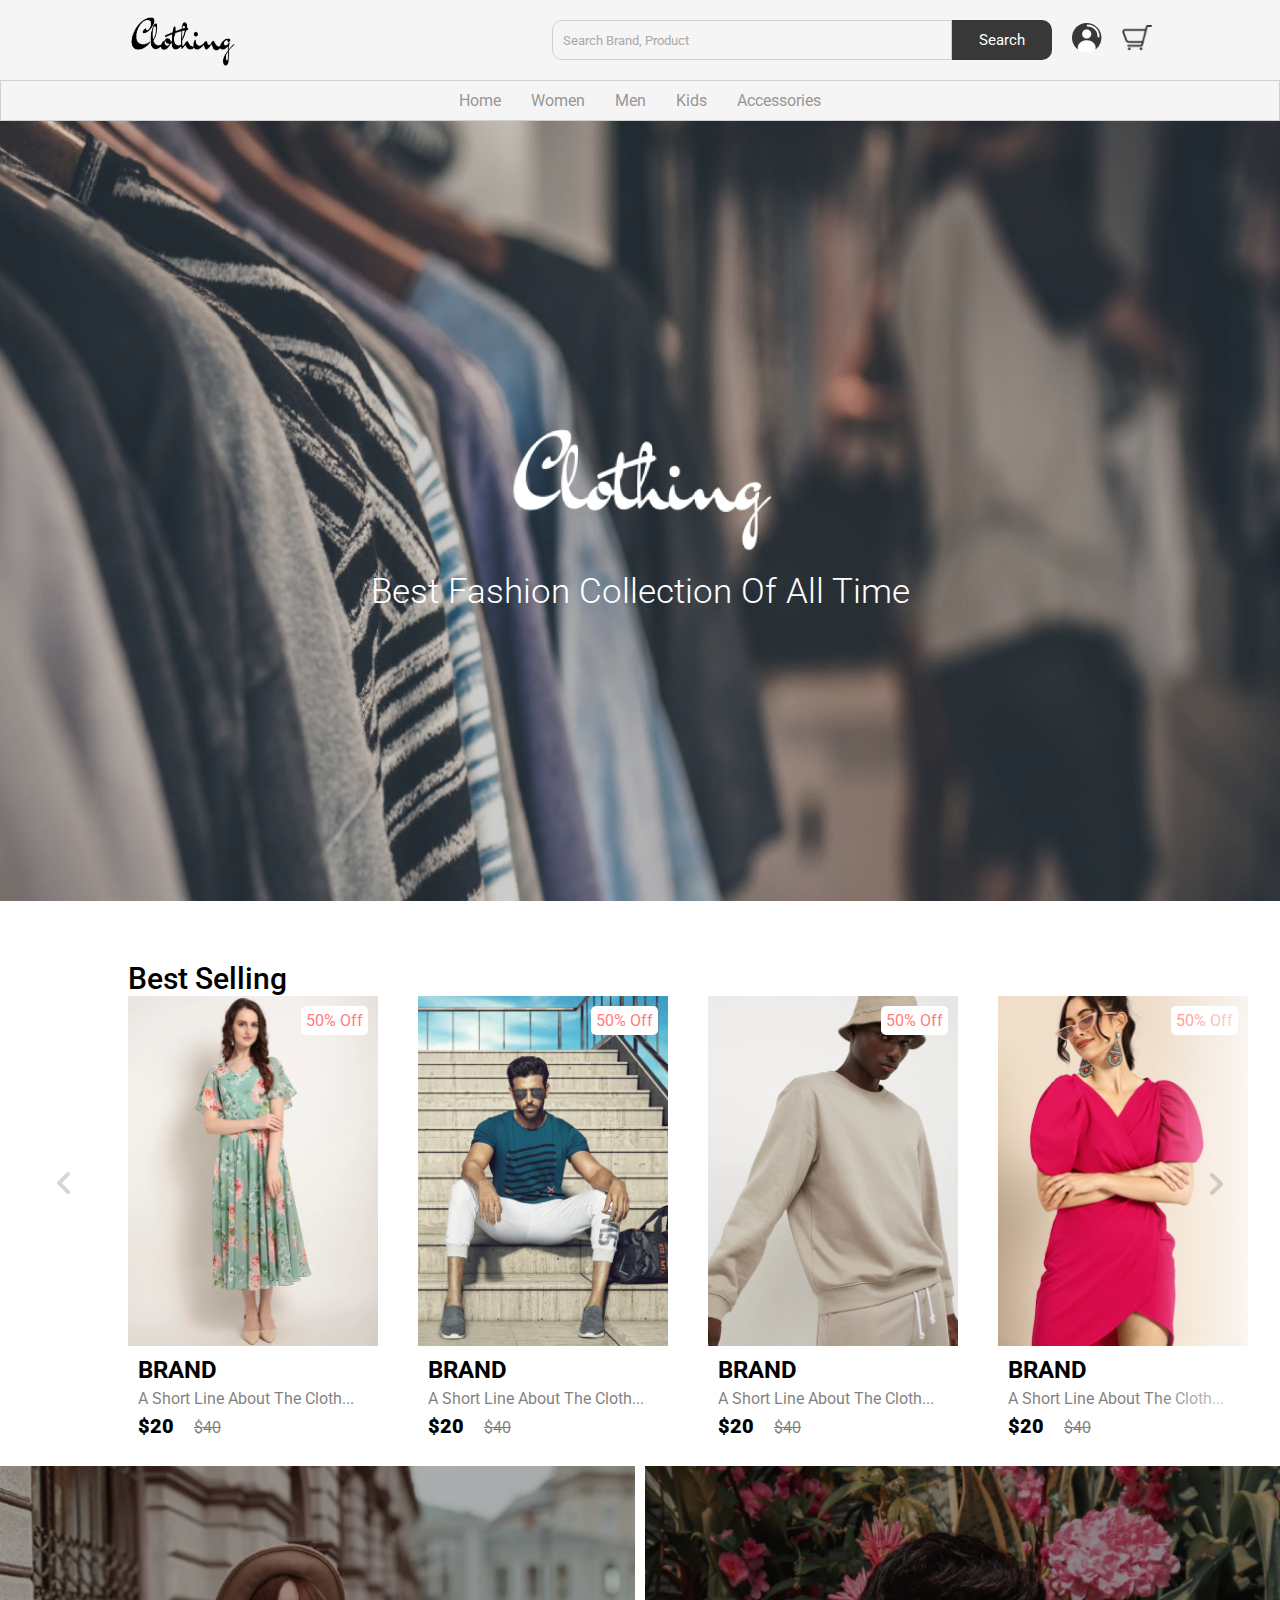
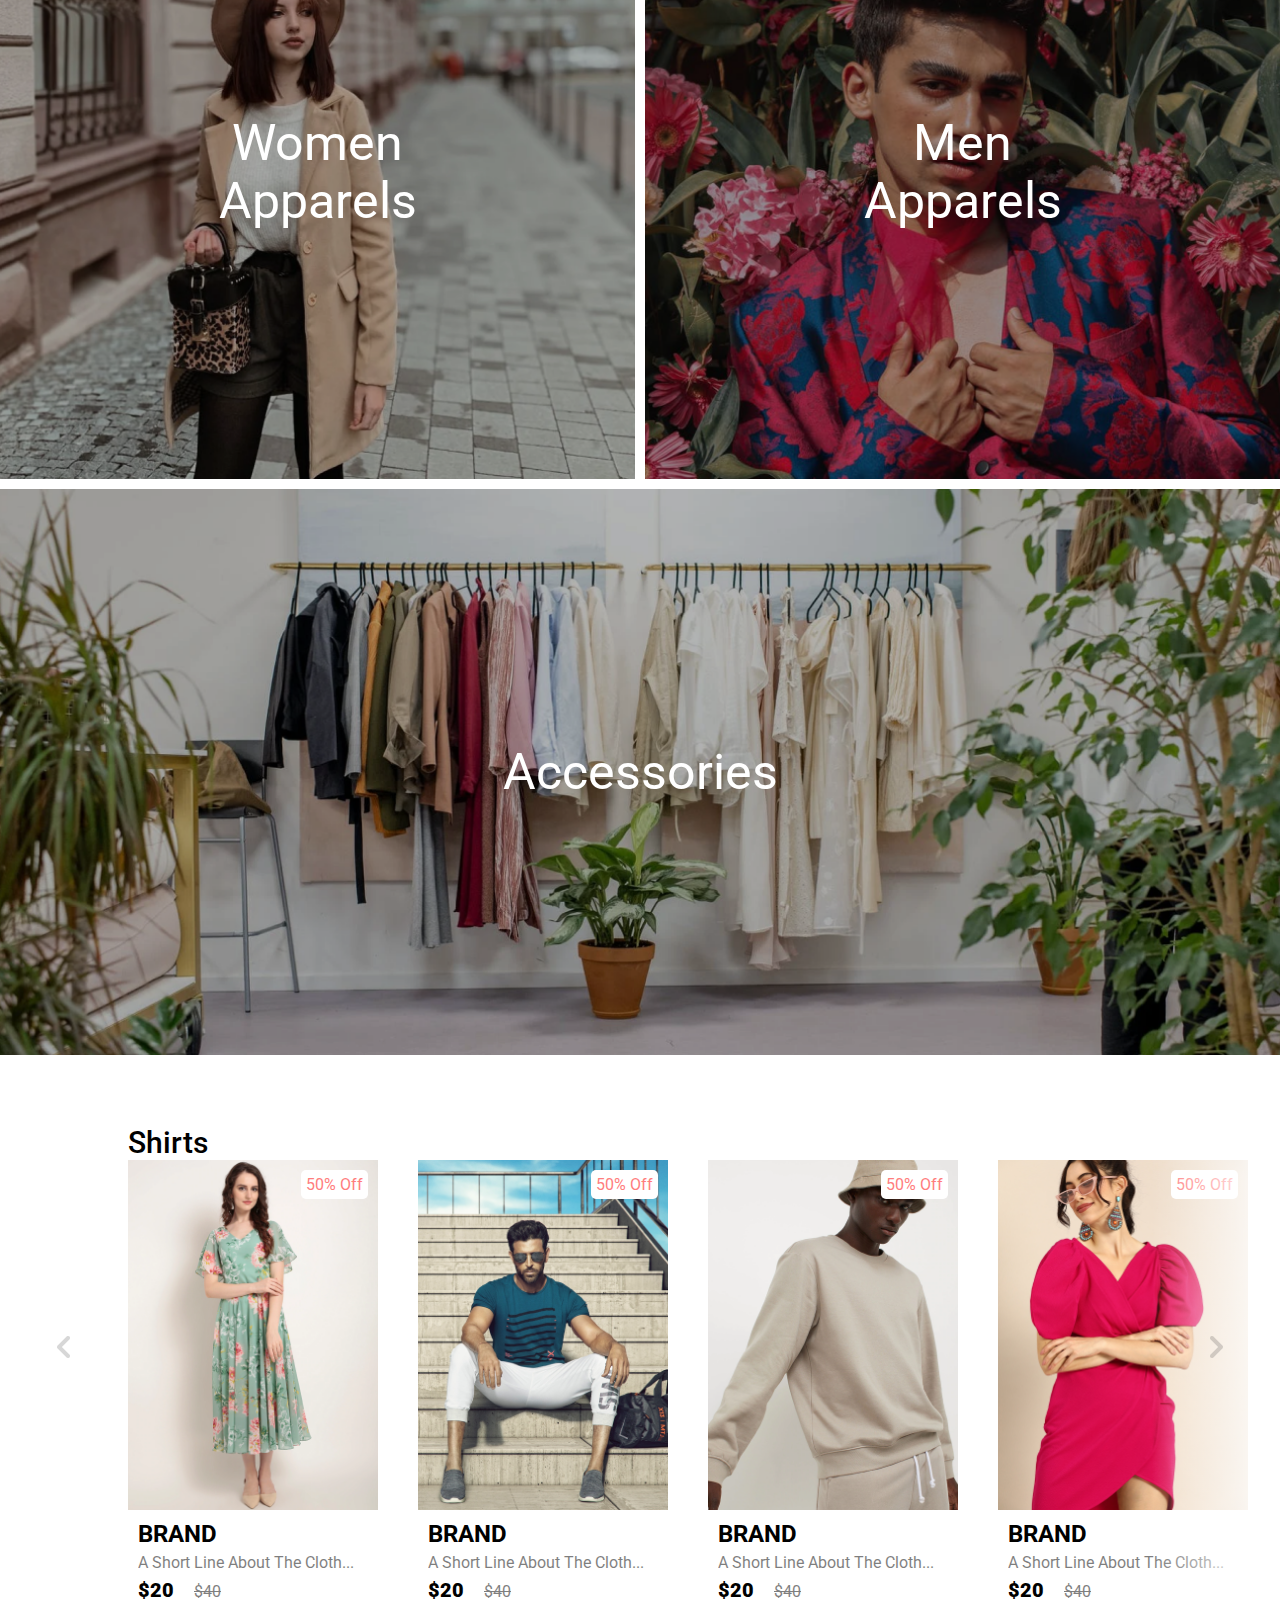
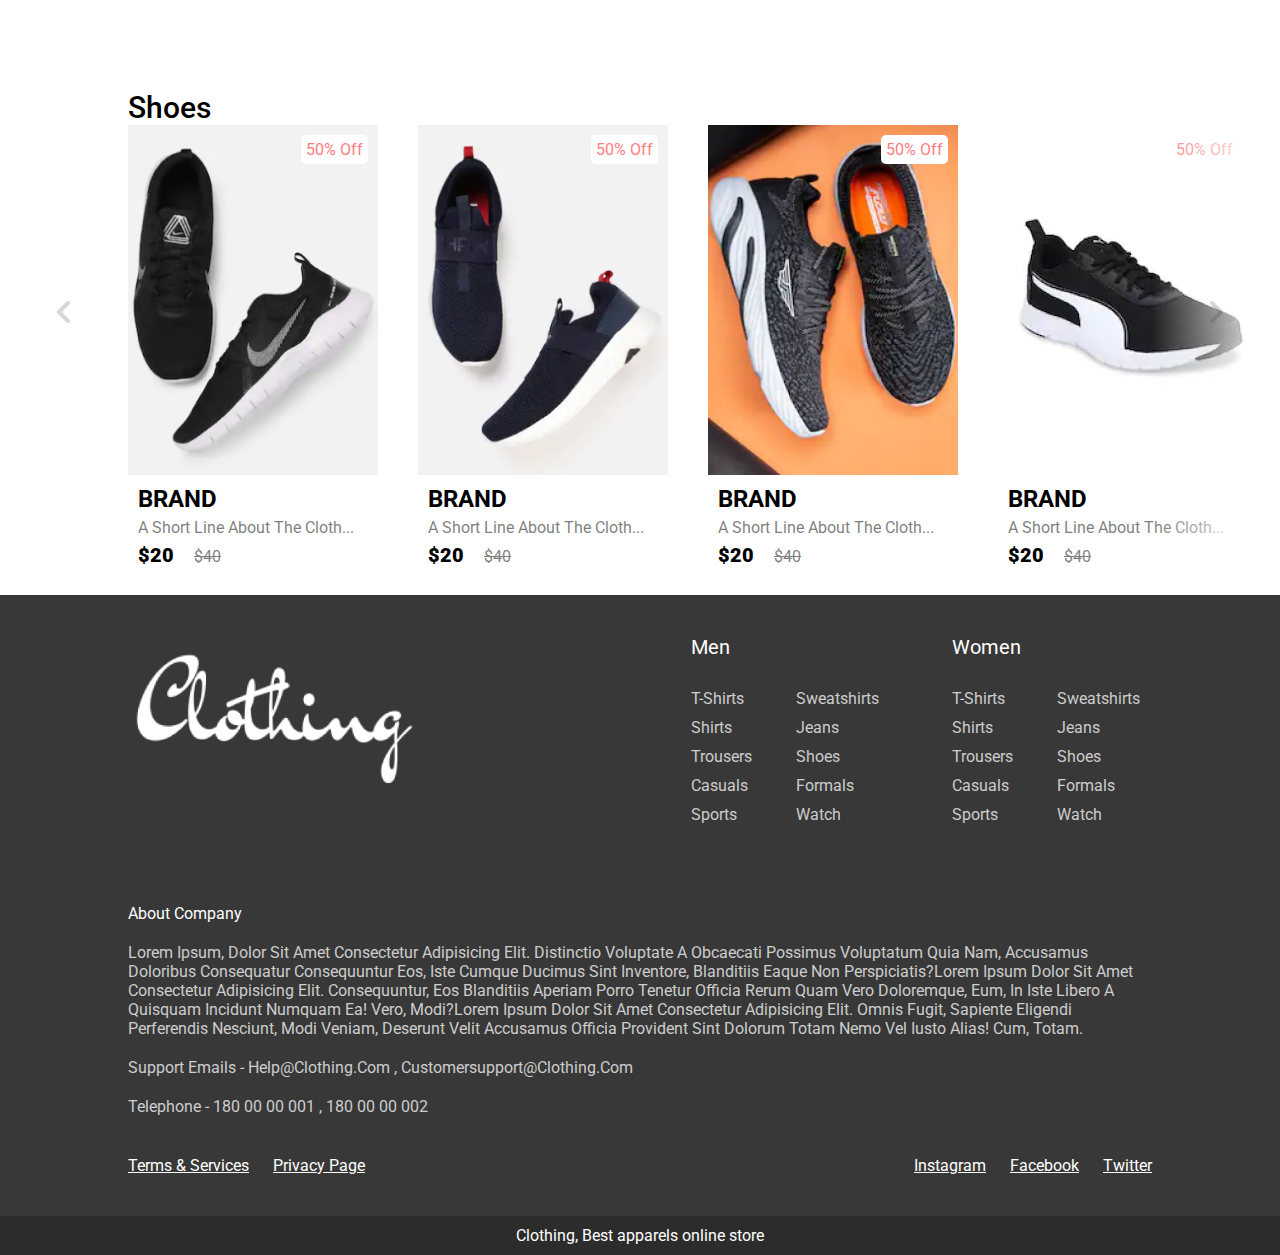
<file: public/index.html>
<!DOCTYPE html>
<html lang="en">

<head>
  <meta charset="UTF-8">
  <meta name="viewport" content="width=device-width, initial-scale=1.0">
  <title>Clothing - Best Apparels Online Store</title>
  <link rel="stylesheet" href="./css/home.css">
</head>

<body>
  <nav class="navbar"></nav>

  <!-- hero section -->
  <header class="hero-section">
    <div class="content">
      <img src="./img/light-logo.png" class="logo" alt="">
      <p class="sub-heading">
        best fashion collection of all time
      </p>
    </div>
  </header>

<!--   cards-container -->
<section class="product">
  <h2 class="product-category">best selling</h2>
  <button class="pre-btn"><img src="./img/arrow.png" alt=""></button>
  <button class="nxt-btn"><img src="./img/arrow.png" alt=""></button>
  <div class="product-container">
    <div class="product-card">
      <div class="product-image">
        <span class="discount-tag">50% off</span>
        <img src="./img/card1.png" class="product-thumb" alt="">
        <button class="card-btn">add to wishlist</button>
      </div>
      <div class="product-info">
        <h2 class="product-brand">brand</h2>
        <p class="product-short-des">a short line about the cloth...</p>
        <span class="price">$20</span><span class="actual-price">$40</span>
      </div>
    </div>
    <div class="product-card">
      <div class="product-image">
        <span class="discount-tag">50% off</span>
        <img src="./img/card2.png" class="product-thumb" alt="">
        <button class="card-btn">add to wishlist</button>
      </div>
      <div class="product-info">
        <h2 class="product-brand">brand</h2>
        <p class="product-short-des">a short line about the cloth...</p>
        <span class="price">$20</span><span class="actual-price">$40</span>
      </div>
    </div>
    <div class="product-card">
      <div class="product-image">
        <span class="discount-tag">50% off</span>
        <img src="./img/card3.png" class="product-thumb" alt="">
        <button class="card-btn">add to wishlist</button>
      </div>
      <div class="product-info">
        <h2 class="product-brand">brand</h2>
        <p class="product-short-des">a short line about the cloth...</p>
        <span class="price">$20</span><span class="actual-price">$40</span>
      </div>
    </div>
    <div class="product-card">
      <div class="product-image">
        <span class="discount-tag">50% off</span>
        <img src="./img/card4.png" class="product-thumb" alt="">
        <button class="card-btn">add to wishlist</button>
      </div>
      <div class="product-info">
        <h2 class="product-brand">brand</h2>
        <p class="product-short-des">a short line about the cloth...</p>
        <span class="price">$20</span><span class="actual-price">$40</span>
      </div>
    </div>
    <div class="product-card">
      <div class="product-image">
        <span class="discount-tag">50% off</span>
        <img src="./img/card5.png" class="product-thumb" alt="">
        <button class="card-btn">add to wishlist</button>
      </div>
      <div class="product-info">
        <h2 class="product-brand">brand</h2>
        <p class="product-short-des">a short line about the cloth...</p>
        <span class="price">$20</span><span class="actual-price">$40</span>
      </div>
    </div>
    <div class="product-card">
      <div class="product-image">
        <span class="discount-tag">50% off</span>
        <img src="./img/card6.png" class="product-thumb" alt="">
        <button class="card-btn">add to wishlist</button>
      </div>
      <div class="product-info">
        <h2 class="product-brand">brand</h2>
        <p class="product-short-des">a short line about the cloth...</p>
        <span class="price">$20</span><span class="actual-price">$40</span>
      </div>
    </div>
    <div class="product-card">
      <div class="product-image">
        <span class="discount-tag">50% off</span>
        <img src="./img/card7.png" class="product-thumb" alt="">
        <button class="card-btn">add to wishlist</button>
      </div>
      <div class="product-info">
        <h2 class="product-brand">brand</h2>
        <p class="product-short-des">a short line about the cloth...</p>
        <span class="price">$20</span><span class="actual-price">$40</span>
      </div>
    </div>
    <div class="product-card">
      <div class="product-image">
        <span class="discount-tag">50% off</span>
        <img src="./img/card8.png" class="product-thumb" alt="">
        <button class="card-btn">add to wishlist</button>
      </div>
      <div class="product-info">
        <h2 class="product-brand">brand</h2>
        <p class="product-short-des">a short line about the cloth...</p>
        <span class="price">$20</span><span class="actual-price">$40</span>
      </div>
    </div>
  </div>
</section>

<!-- collections -->
<section class="collection-container">
  <a href="#" class="collection">
    <img src="./img/women-collection.png" alt="">
    <p class="collection-title">women <br> apparels</p>
  </a>
  <a href="#" class="collection">
    <img src="./img/men-collection.png" alt="">
    <p class="collection-title">men <br> apparels</p>
  </a>
  <a href="#" class="collection">
    <img src="./img/accessories-collection.png" alt="">
    <p class="collection-title">accessories</p>
  </a>
</section>

<!--   cards-container -->
<section class="product">
  <h2 class="product-category">Shirts</h2>
  <button class="pre-btn"><img src="./img/arrow.png" alt=""></button>
  <button class="nxt-btn"><img src="./img/arrow.png" alt=""></button>
  <div class="product-container">
    <div class="product-card">
      <div class="product-image">
        <span class="discount-tag">50% off</span>
        <img src="./img/card1.png" class="product-thumb" alt="">
        <button class="card-btn">add to wishlist</button>
      </div>
      <div class="product-info">
        <h2 class="product-brand">brand</h2>
        <p class="product-short-des">a short line about the cloth...</p>
        <span class="price">$20</span><span class="actual-price">$40</span>
      </div>
    </div>
    <div class="product-card">
      <div class="product-image">
        <span class="discount-tag">50% off</span>
        <img src="./img/card2.png" class="product-thumb" alt="">
        <button class="card-btn">add to wishlist</button>
      </div>
      <div class="product-info">
        <h2 class="product-brand">brand</h2>
        <p class="product-short-des">a short line about the cloth...</p>
        <span class="price">$20</span><span class="actual-price">$40</span>
      </div>
    </div>
    <div class="product-card">
      <div class="product-image">
        <span class="discount-tag">50% off</span>
        <img src="./img/card3.png" class="product-thumb" alt="">
        <button class="card-btn">add to wishlist</button>
      </div>
      <div class="product-info">
        <h2 class="product-brand">brand</h2>
        <p class="product-short-des">a short line about the cloth...</p>
        <span class="price">$20</span><span class="actual-price">$40</span>
      </div>
    </div>
    <div class="product-card">
      <div class="product-image">
        <span class="discount-tag">50% off</span>
        <img src="./img/card4.png" class="product-thumb" alt="">
        <button class="card-btn">add to wishlist</button>
      </div>
      <div class="product-info">
        <h2 class="product-brand">brand</h2>
        <p class="product-short-des">a short line about the cloth...</p>
        <span class="price">$20</span><span class="actual-price">$40</span>
      </div>
    </div>
    <div class="product-card">
      <div class="product-image">
        <span class="discount-tag">50% off</span>
        <img src="./img/card5.png" class="product-thumb" alt="">
        <button class="card-btn">add to wishlist</button>
      </div>
      <div class="product-info">
        <h2 class="product-brand">brand</h2>
        <p class="product-short-des">a short line about the cloth...</p>
        <span class="price">$20</span><span class="actual-price">$40</span>
      </div>
    </div>
    <div class="product-card">
      <div class="product-image">
        <span class="discount-tag">50% off</span>
        <img src="./img/card6.png" class="product-thumb" alt="">
        <button class="card-btn">add to wishlist</button>
      </div>
      <div class="product-info">
        <h2 class="product-brand">brand</h2>
        <p class="product-short-des">a short line about the cloth...</p>
        <span class="price">$20</span><span class="actual-price">$40</span>
      </div>
    </div>
    <div class="product-card">
      <div class="product-image">
        <span class="discount-tag">50% off</span>
        <img src="./img/card7.png" class="product-thumb" alt="">
        <button class="card-btn">add to wishlist</button>
      </div>
      <div class="product-info">
        <h2 class="product-brand">brand</h2>
        <p class="product-short-des">a short line about the cloth...</p>
        <span class="price">$20</span><span class="actual-price">$40</span>
      </div>
    </div>
    <div class="product-card">
      <div class="product-image">
        <span class="discount-tag">50% off</span>
        <img src="./img/card8.png" class="product-thumb" alt="">
        <button class="card-btn">add to wishlist</button>
      </div>
      <div class="product-info">
        <h2 class="product-brand">brand</h2>
        <p class="product-short-des">a short line about the cloth...</p>
        <span class="price">$20</span><span class="actual-price">$40</span>
      </div>
    </div>
  </div>
</section>

<!--   cards-container -->
<section class="product">
  <h2 class="product-category">Shoes</h2>
  <button class="pre-btn"><img src="./img/arrow.png" alt=""></button>
  <button class="nxt-btn"><img src="./img/arrow.png" alt=""></button>
  <div class="product-container">
    <div class="product-card">
      <div class="product-image">
        <span class="discount-tag">50% off</span>
        <img src="./img/card9.png" class="product-thumb" alt="">
        <button class="card-btn">add to wishlist</button>
      </div>
      <div class="product-info">
        <h2 class="product-brand">brand</h2>
        <p class="product-short-des">a short line about the cloth...</p>
        <span class="price">$20</span><span class="actual-price">$40</span>
      </div>
    </div>
    <div class="product-card">
      <div class="product-image">
        <span class="discount-tag">50% off</span>
        <img src="./img/card10.png" class="product-thumb" alt="">
        <button class="card-btn">add to wishlist</button>
      </div>
      <div class="product-info">
        <h2 class="product-brand">brand</h2>
        <p class="product-short-des">a short line about the cloth...</p>
        <span class="price">$20</span><span class="actual-price">$40</span>
      </div>
    </div>
    <div class="product-card">
      <div class="product-image">
        <span class="discount-tag">50% off</span>
        <img src="./img/card11.png" class="product-thumb" alt="">
        <button class="card-btn">add to wishlist</button>
      </div>
      <div class="product-info">
        <h2 class="product-brand">brand</h2>
        <p class="product-short-des">a short line about the cloth...</p>
        <span class="price">$20</span><span class="actual-price">$40</span>
      </div>
    </div>
    <div class="product-card">
      <div class="product-image">
        <span class="discount-tag">50% off</span>
        <img src="./img/card12.png" class="product-thumb" alt="">
        <button class="card-btn">add to wishlist</button>
      </div>
      <div class="product-info">
        <h2 class="product-brand">brand</h2>
        <p class="product-short-des">a short line about the cloth...</p>
        <span class="price">$20</span><span class="actual-price">$40</span>
      </div>
    </div>
    <div class="product-card">
      <div class="product-image">
        <span class="discount-tag">50% off</span>
        <img src="./img/card10.png" class="product-thumb" alt="">
        <button class="card-btn">add to wishlist</button>
      </div>
      <div class="product-info">
        <h2 class="product-brand">brand</h2>
        <p class="product-short-des">a short line about the cloth...</p>
        <span class="price">$20</span><span class="actual-price">$40</span>
      </div>
    </div>
    <div class="product-card">
      <div class="product-image">
        <span class="discount-tag">50% off</span>
        <img src="./img/card12.png" class="product-thumb" alt="">
        <button class="card-btn">add to wishlist</button>
      </div>
      <div class="product-info">
        <h2 class="product-brand">brand</h2>
        <p class="product-short-des">a short line about the cloth...</p>
        <span class="price">$20</span><span class="actual-price">$40</span>
      </div>
    </div>
    <div class="product-card">
      <div class="product-image">
        <span class="discount-tag">50% off</span>
        <img src="./img/card11.png" class="product-thumb" alt="">
        <button class="card-btn">add to wishlist</button>
      </div>
      <div class="product-info">
        <h2 class="product-brand">brand</h2>
        <p class="product-short-des">a short line about the cloth...</p>
        <span class="price">$20</span><span class="actual-price">$40</span>
      </div>
    </div>
    <div class="product-card">
      <div class="product-image">
        <span class="discount-tag">50% off</span>
        <img src="./img/card9.png" class="product-thumb" alt="">
        <button class="card-btn">add to wishlist</button>
      </div>
      <div class="product-info">
        <h2 class="product-brand">brand</h2>
        <p class="product-short-des">a short line about the cloth...</p>
        <span class="price">$20</span><span class="actual-price">$40</span>
      </div>
    </div>
  </div>
</section>

<footer></footer>

  <script src="./js/nav.js"></script>
  <script src="./js/footer.js"></script>
  <script src="./js/home.js"></script>
</body>

</html>
</file>
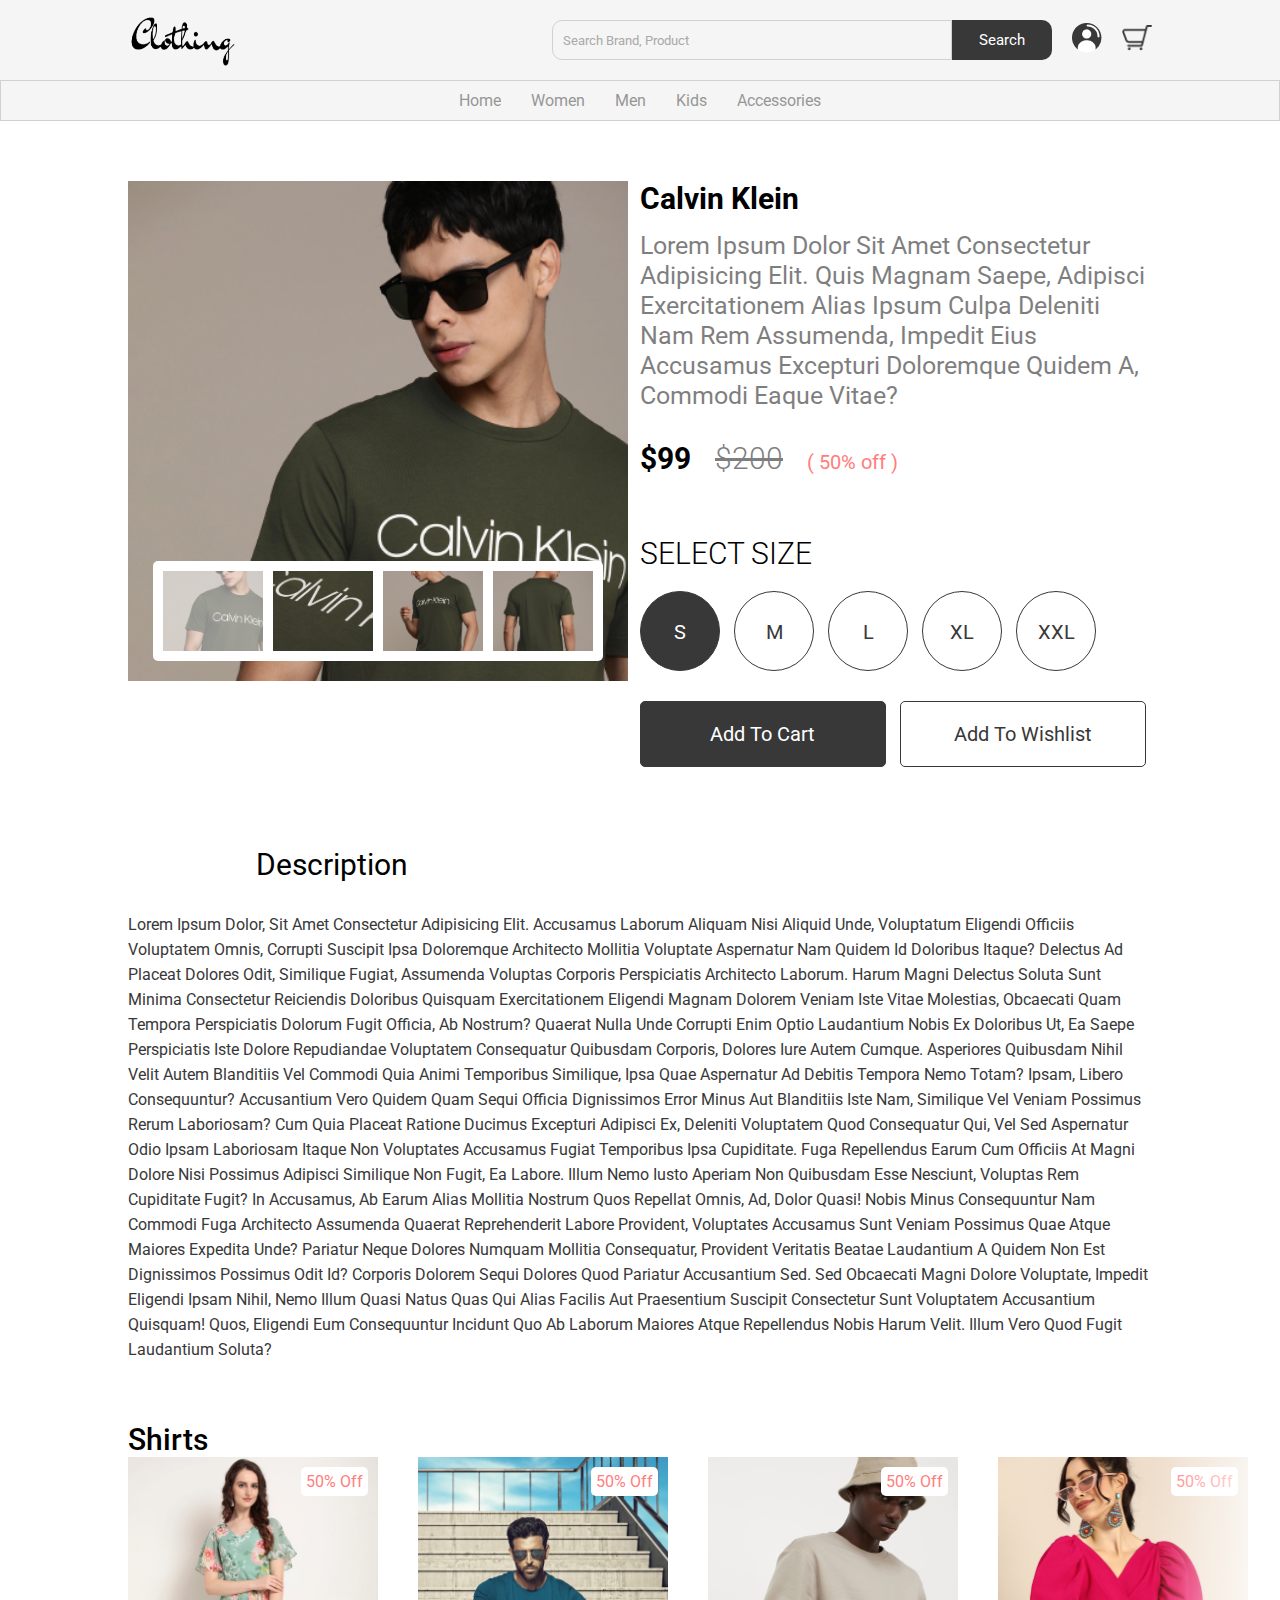
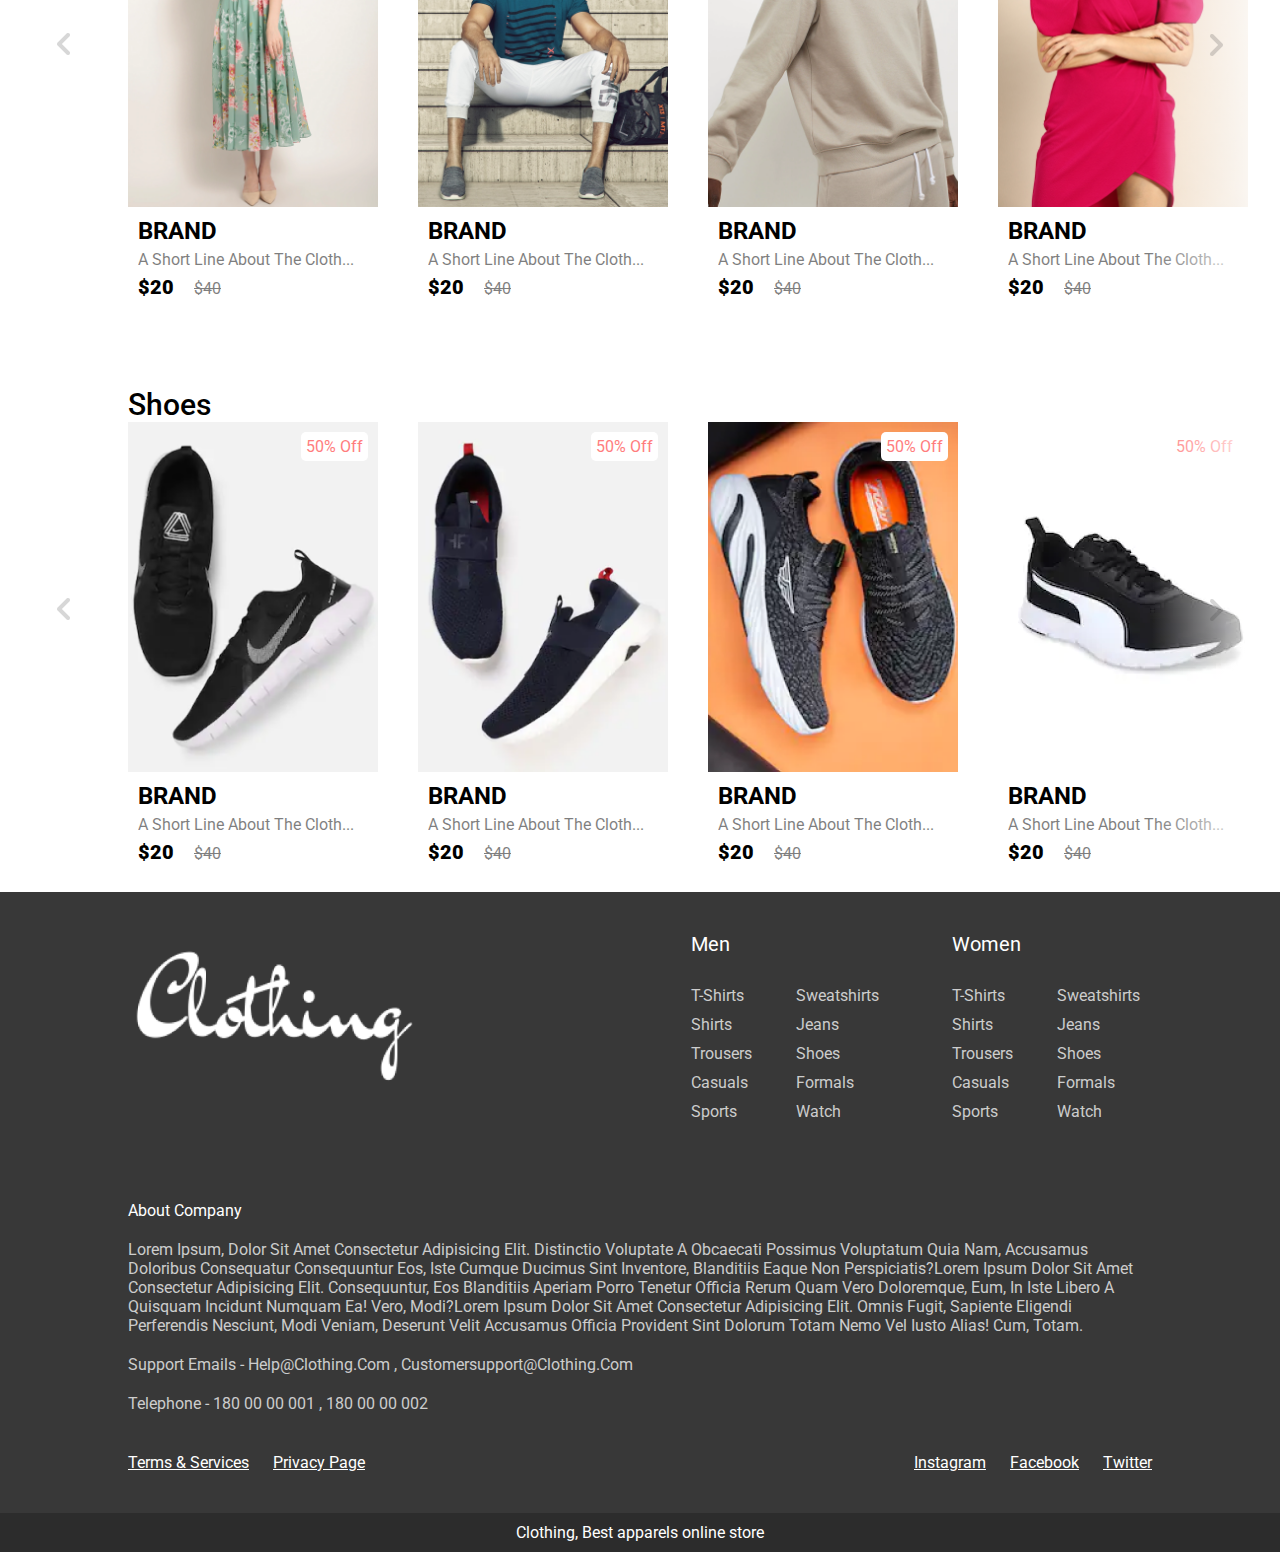
<file: public/product.html>
<!DOCTYPE html>
<html lang="en">

<head>
  <meta charset="UTF-8">
  <meta name="viewport" content="width=device-width, initial-scale=1.0">
  <title>Product - </title>
  <link rel="stylesheet" href="./css/home.css">
  <link rel="stylesheet" href="./css/product.css">
</head>

<body>
  <nav class="navbar"></nav>

  <section class="product-details">
    <div class="image-slider">
      <div class="product-images">
        <img src="./img/product image 1.png" class="active" alt="">
        <img src="./img/product image 2.png" alt="">
        <img src="./img/product image 3.png" alt="">
        <img src="./img/product image 4.png" alt="">
      </div>
    </div>
    <div class="details">
      <h2 class="product-brand">calvin klein</h2>
      <p class="product-short-des">Lorem ipsum dolor sit amet consectetur adipisicing elit. Quis magnam saepe, adipisci exercitationem alias ipsum culpa deleniti nam rem assumenda, impedit eius accusamus excepturi doloremque quidem a, commodi eaque vitae?</p>
      <span class="product-price">$99</span>
      <span class="product-actual-price">$200</span>
      <span class="product-discount">( 50% off )</span>

      <p class="product-sub-heading">select size</p>

      <input type="radio" name="size" value="s" checked hidden id="s-size">
      <label for="s-size" class="size-radio-btn check">s</label>
      <input type="radio" name="size" value="m" hidden id="m-size">
      <label for="m-size" class="size-radio-btn">m</label>
      <input type="radio" name="size" value="l" hidden id="l-size">
      <label for="l-size" class="size-radio-btn">l</label>
      <input type="radio" name="size" value="xl" hidden id="xl-size">
      <label for="xl-size" class="size-radio-btn">xl</label>
      <input type="radio" name="size" value="xxl" hidden id="xxl-size">
      <label for="xxl-size" class="size-radio-btn">xxl</label>


      <button class="btn cart-btn">add to cart</button>
      <button class="btn">add to wishlist</button>
    </div>
  </section>

  <section class="detail-des">
    <h2 class="heading">description</h2>
    <p class="des">Lorem ipsum dolor, sit amet consectetur adipisicing elit. Accusamus laborum aliquam nisi aliquid unde, voluptatum eligendi officiis voluptatem omnis, corrupti suscipit ipsa doloremque architecto mollitia voluptate aspernatur nam quidem id doloribus itaque? Delectus ad placeat dolores odit, similique fugiat, assumenda voluptas corporis perspiciatis architecto laborum. Harum magni delectus soluta sunt minima consectetur reiciendis doloribus quisquam exercitationem eligendi magnam dolorem veniam iste vitae molestias, obcaecati quam tempora perspiciatis dolorum fugit officia, ab nostrum? Quaerat nulla unde corrupti enim optio laudantium nobis ex doloribus ut, ea saepe perspiciatis iste dolore repudiandae voluptatem consequatur quibusdam corporis, dolores iure autem cumque. Asperiores quibusdam nihil velit autem blanditiis vel commodi quia animi temporibus similique, ipsa quae aspernatur ad debitis tempora nemo totam? Ipsam, libero consequuntur? Accusantium vero quidem quam sequi officia dignissimos error minus aut blanditiis iste nam, similique vel veniam possimus rerum laboriosam? Cum quia placeat ratione ducimus excepturi adipisci ex, deleniti voluptatem quod consequatur qui, vel sed aspernatur odio ipsam laboriosam itaque non voluptates accusamus fugiat temporibus ipsa cupiditate. Fuga repellendus earum cum officiis at magni dolore nisi possimus adipisci similique non fugit, ea labore. Illum nemo iusto aperiam non quibusdam esse nesciunt, voluptas rem cupiditate fugit? In accusamus, ab earum alias mollitia nostrum quos repellat omnis, ad, dolor quasi! Nobis minus consequuntur nam commodi fuga architecto assumenda quaerat reprehenderit labore provident, voluptates accusamus sunt veniam possimus quae atque maiores expedita unde? Pariatur neque dolores numquam mollitia consequatur, provident veritatis beatae laudantium a quidem non est dignissimos possimus odit id? Corporis dolorem sequi dolores quod pariatur accusantium sed. Sed obcaecati magni dolore voluptate, impedit eligendi ipsam nihil, nemo illum quasi natus quas qui alias facilis aut praesentium suscipit consectetur sunt voluptatem accusantium quisquam! Quos, eligendi eum consequuntur incidunt quo ab laborum maiores atque repellendus nobis harum velit. Illum vero quod fugit laudantium soluta? </p>
  </section>

  <!--   cards-container -->
  <section class="product">
    <h2 class="product-category">Shirts</h2>
    <button class="pre-btn"><img src="./img/arrow.png" alt=""></button>
    <button class="nxt-btn"><img src="./img/arrow.png" alt=""></button>
    <div class="product-container">
      <div class="product-card">
        <div class="product-image">
          <span class="discount-tag">50% off</span>
          <img src="./img/card1.png" class="product-thumb" alt="">
          <button class="card-btn">add to wishlist</button>
        </div>
        <div class="product-info">
          <h2 class="product-brand">brand</h2>
          <p class="product-short-des">a short line about the cloth...</p>
          <span class="price">$20</span><span class="actual-price">$40</span>
        </div>
      </div>
      <div class="product-card">
        <div class="product-image">
          <span class="discount-tag">50% off</span>
          <img src="./img/card2.png" class="product-thumb" alt="">
          <button class="card-btn">add to wishlist</button>
        </div>
        <div class="product-info">
          <h2 class="product-brand">brand</h2>
          <p class="product-short-des">a short line about the cloth...</p>
          <span class="price">$20</span><span class="actual-price">$40</span>
        </div>
      </div>
      <div class="product-card">
        <div class="product-image">
          <span class="discount-tag">50% off</span>
          <img src="./img/card3.png" class="product-thumb" alt="">
          <button class="card-btn">add to wishlist</button>
        </div>
        <div class="product-info">
          <h2 class="product-brand">brand</h2>
          <p class="product-short-des">a short line about the cloth...</p>
          <span class="price">$20</span><span class="actual-price">$40</span>
        </div>
      </div>
      <div class="product-card">
        <div class="product-image">
          <span class="discount-tag">50% off</span>
          <img src="./img/card4.png" class="product-thumb" alt="">
          <button class="card-btn">add to wishlist</button>
        </div>
        <div class="product-info">
          <h2 class="product-brand">brand</h2>
          <p class="product-short-des">a short line about the cloth...</p>
          <span class="price">$20</span><span class="actual-price">$40</span>
        </div>
      </div>
      <div class="product-card">
        <div class="product-image">
          <span class="discount-tag">50% off</span>
          <img src="./img/card5.png" class="product-thumb" alt="">
          <button class="card-btn">add to wishlist</button>
        </div>
        <div class="product-info">
          <h2 class="product-brand">brand</h2>
          <p class="product-short-des">a short line about the cloth...</p>
          <span class="price">$20</span><span class="actual-price">$40</span>
        </div>
      </div>
      <div class="product-card">
        <div class="product-image">
          <span class="discount-tag">50% off</span>
          <img src="./img/card6.png" class="product-thumb" alt="">
          <button class="card-btn">add to wishlist</button>
        </div>
        <div class="product-info">
          <h2 class="product-brand">brand</h2>
          <p class="product-short-des">a short line about the cloth...</p>
          <span class="price">$20</span><span class="actual-price">$40</span>
        </div>
      </div>
      <div class="product-card">
        <div class="product-image">
          <span class="discount-tag">50% off</span>
          <img src="./img/card7.png" class="product-thumb" alt="">
          <button class="card-btn">add to wishlist</button>
        </div>
        <div class="product-info">
          <h2 class="product-brand">brand</h2>
          <p class="product-short-des">a short line about the cloth...</p>
          <span class="price">$20</span><span class="actual-price">$40</span>
        </div>
      </div>
      <div class="product-card">
        <div class="product-image">
          <span class="discount-tag">50% off</span>
          <img src="./img/card8.png" class="product-thumb" alt="">
          <button class="card-btn">add to wishlist</button>
        </div>
        <div class="product-info">
          <h2 class="product-brand">brand</h2>
          <p class="product-short-des">a short line about the cloth...</p>
          <span class="price">$20</span><span class="actual-price">$40</span>
        </div>
      </div>
    </div>
  </section>
  
  <!--   cards-container -->
  <section class="product">
    <h2 class="product-category">Shoes</h2>
    <button class="pre-btn"><img src="./img/arrow.png" alt=""></button>
    <button class="nxt-btn"><img src="./img/arrow.png" alt=""></button>
    <div class="product-container">
      <div class="product-card">
        <div class="product-image">
          <span class="discount-tag">50% off</span>
          <img src="./img/card9.png" class="product-thumb" alt="">
          <button class="card-btn">add to wishlist</button>
        </div>
        <div class="product-info">
          <h2 class="product-brand">brand</h2>
          <p class="product-short-des">a short line about the cloth...</p>
          <span class="price">$20</span><span class="actual-price">$40</span>
        </div>
      </div>
      <div class="product-card">
        <div class="product-image">
          <span class="discount-tag">50% off</span>
          <img src="./img/card10.png" class="product-thumb" alt="">
          <button class="card-btn">add to wishlist</button>
        </div>
        <div class="product-info">
          <h2 class="product-brand">brand</h2>
          <p class="product-short-des">a short line about the cloth...</p>
          <span class="price">$20</span><span class="actual-price">$40</span>
        </div>
      </div>
      <div class="product-card">
        <div class="product-image">
          <span class="discount-tag">50% off</span>
          <img src="./img/card11.png" class="product-thumb" alt="">
          <button class="card-btn">add to wishlist</button>
        </div>
        <div class="product-info">
          <h2 class="product-brand">brand</h2>
          <p class="product-short-des">a short line about the cloth...</p>
          <span class="price">$20</span><span class="actual-price">$40</span>
        </div>
      </div>
      <div class="product-card">
        <div class="product-image">
          <span class="discount-tag">50% off</span>
          <img src="./img/card12.png" class="product-thumb" alt="">
          <button class="card-btn">add to wishlist</button>
        </div>
        <div class="product-info">
          <h2 class="product-brand">brand</h2>
          <p class="product-short-des">a short line about the cloth...</p>
          <span class="price">$20</span><span class="actual-price">$40</span>
        </div>
      </div>
      <div class="product-card">
        <div class="product-image">
          <span class="discount-tag">50% off</span>
          <img src="./img/card10.png" class="product-thumb" alt="">
          <button class="card-btn">add to wishlist</button>
        </div>
        <div class="product-info">
          <h2 class="product-brand">brand</h2>
          <p class="product-short-des">a short line about the cloth...</p>
          <span class="price">$20</span><span class="actual-price">$40</span>
        </div>
      </div>
      <div class="product-card">
        <div class="product-image">
          <span class="discount-tag">50% off</span>
          <img src="./img/card12.png" class="product-thumb" alt="">
          <button class="card-btn">add to wishlist</button>
        </div>
        <div class="product-info">
          <h2 class="product-brand">brand</h2>
          <p class="product-short-des">a short line about the cloth...</p>
          <span class="price">$20</span><span class="actual-price">$40</span>
        </div>
      </div>
      <div class="product-card">
        <div class="product-image">
          <span class="discount-tag">50% off</span>
          <img src="./img/card11.png" class="product-thumb" alt="">
          <button class="card-btn">add to wishlist</button>
        </div>
        <div class="product-info">
          <h2 class="product-brand">brand</h2>
          <p class="product-short-des">a short line about the cloth...</p>
          <span class="price">$20</span><span class="actual-price">$40</span>
        </div>
      </div>
      <div class="product-card">
        <div class="product-image">
          <span class="discount-tag">50% off</span>
          <img src="./img/card9.png" class="product-thumb" alt="">
          <button class="card-btn">add to wishlist</button>
        </div>
        <div class="product-info">
          <h2 class="product-brand">brand</h2>
          <p class="product-short-des">a short line about the cloth...</p>
          <span class="price">$20</span><span class="actual-price">$40</span>
        </div>
      </div>
    </div>
  </section>

  <footer></footer>

  <script src="./js/nav.js"></script>
  <script src="./js/footer.js"></script>
  <script src="./js/home.js"></script>
  <script src="./js/product.js"></script>
</body>

</html>
</file>
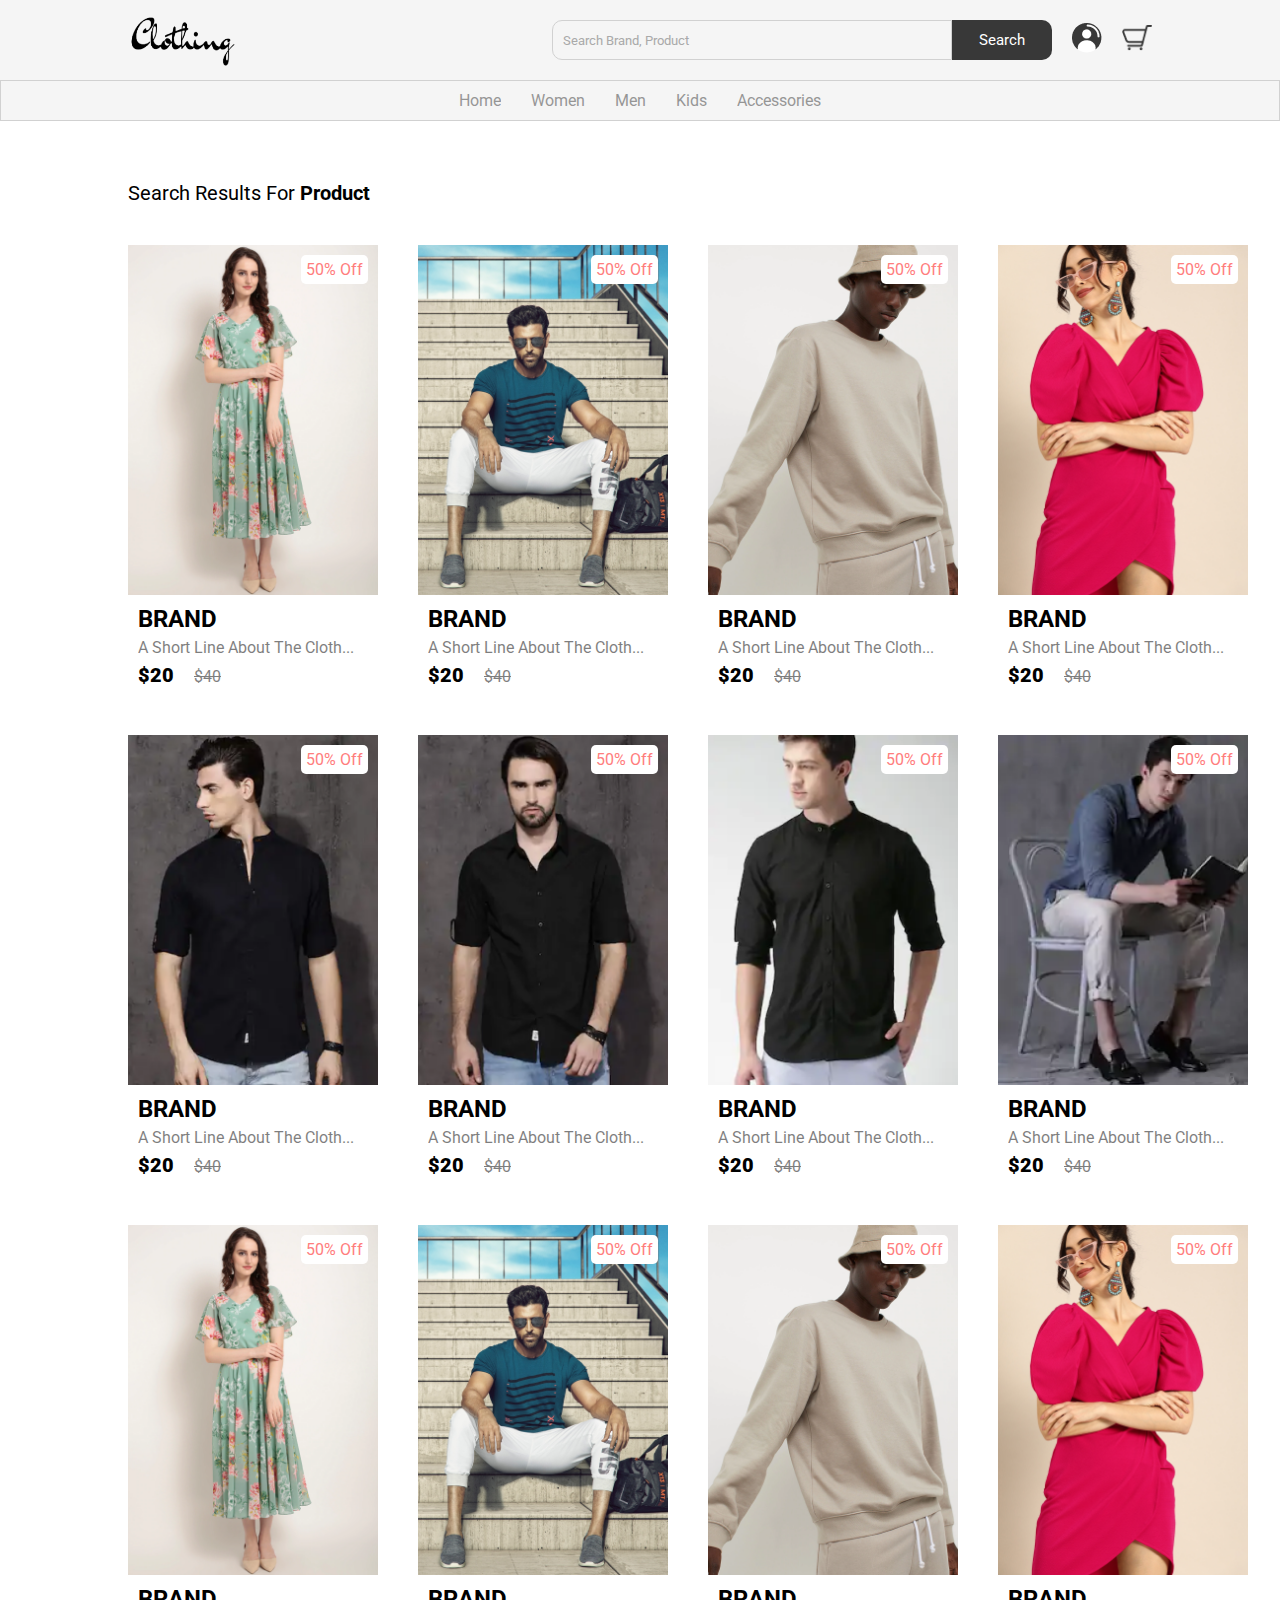
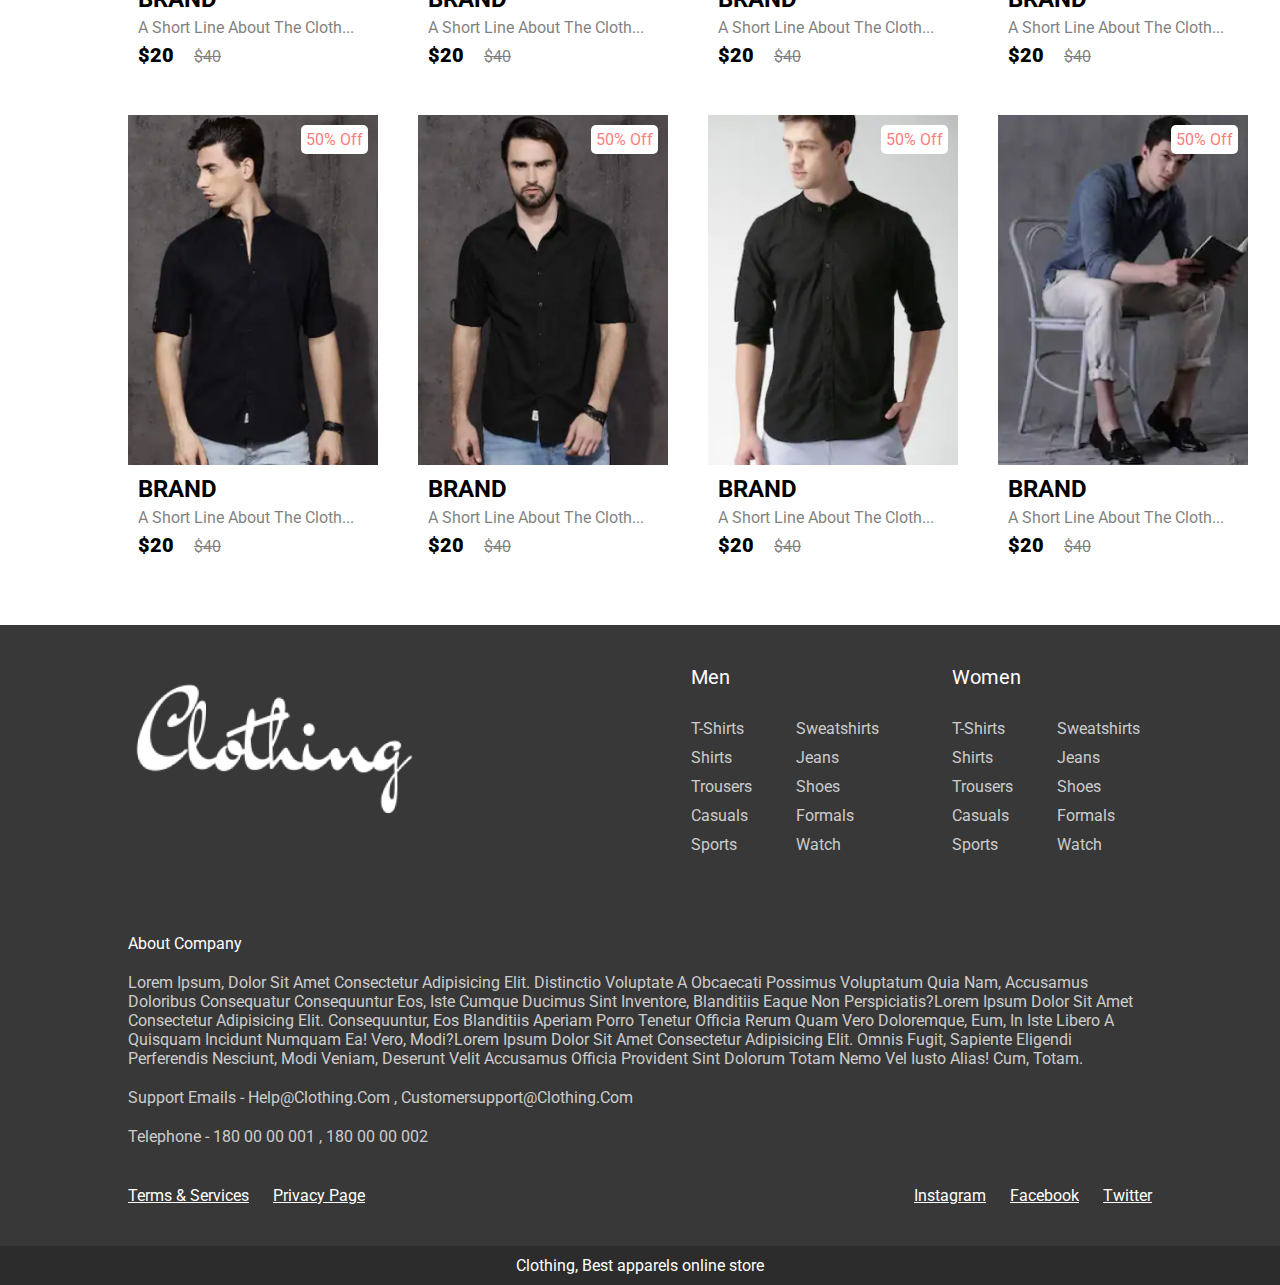
<file: public/search.html>
<!DOCTYPE html>
<html lang="en">
<head>
  <meta charset="UTF-8">
  <meta name="viewport" content="width=device-width, initial-scale=1.0">
  <title>Search Results for </title>

  <link rel="stylesheet" href="./css/home.css">
  <link rel="stylesheet" href="./css/search.css">

</head>
<body>
  <nav class="navbar"></nav>
  <section class="search-results">
    <h2 class="heading">search results for<span>
      product
    </span></h2>
      <div class="product-container">
        <div class="product-card">
          <div class="product-image">
            <span class="discount-tag">50% off</span>
            <img src="./img/card1.png" class="product-thumb" alt="">
            <button class="card-btn">add to wishlist</button>
          </div>
          <div class="product-info">
            <h2 class="product-brand">brand</h2>
            <p class="product-short-des">a short line about the cloth...</p>
            <span class="price">$20</span><span class="actual-price">$40</span>
          </div>
        </div>
        <div class="product-card">
          <div class="product-image">
            <span class="discount-tag">50% off</span>
            <img src="./img/card2.png" class="product-thumb" alt="">
            <button class="card-btn">add to wishlist</button>
          </div>
          <div class="product-info">
            <h2 class="product-brand">brand</h2>
            <p class="product-short-des">a short line about the cloth...</p>
            <span class="price">$20</span><span class="actual-price">$40</span>
          </div>
        </div>
        <div class="product-card">
          <div class="product-image">
            <span class="discount-tag">50% off</span>
            <img src="./img/card3.png" class="product-thumb" alt="">
            <button class="card-btn">add to wishlist</button>
          </div>
          <div class="product-info">
            <h2 class="product-brand">brand</h2>
            <p class="product-short-des">a short line about the cloth...</p>
            <span class="price">$20</span><span class="actual-price">$40</span>
          </div>
        </div>
        <div class="product-card">
          <div class="product-image">
            <span class="discount-tag">50% off</span>
            <img src="./img/card4.png" class="product-thumb" alt="">
            <button class="card-btn">add to wishlist</button>
          </div>
          <div class="product-info">
            <h2 class="product-brand">brand</h2>
            <p class="product-short-des">a short line about the cloth...</p>
            <span class="price">$20</span><span class="actual-price">$40</span>
          </div>
        </div>
        <div class="product-card">
          <div class="product-image">
            <span class="discount-tag">50% off</span>
            <img src="./img/card5.png" class="product-thumb" alt="">
            <button class="card-btn">add to wishlist</button>
          </div>
          <div class="product-info">
            <h2 class="product-brand">brand</h2>
            <p class="product-short-des">a short line about the cloth...</p>
            <span class="price">$20</span><span class="actual-price">$40</span>
          </div>
        </div>
        <div class="product-card">
          <div class="product-image">
            <span class="discount-tag">50% off</span>
            <img src="./img/card6.png" class="product-thumb" alt="">
            <button class="card-btn">add to wishlist</button>
          </div>
          <div class="product-info">
            <h2 class="product-brand">brand</h2>
            <p class="product-short-des">a short line about the cloth...</p>
            <span class="price">$20</span><span class="actual-price">$40</span>
          </div>
        </div>
        <div class="product-card">
          <div class="product-image">
            <span class="discount-tag">50% off</span>
            <img src="./img/card7.png" class="product-thumb" alt="">
            <button class="card-btn">add to wishlist</button>
          </div>
          <div class="product-info">
            <h2 class="product-brand">brand</h2>
            <p class="product-short-des">a short line about the cloth...</p>
            <span class="price">$20</span><span class="actual-price">$40</span>
          </div>
        </div>
        <div class="product-card">
          <div class="product-image">
            <span class="discount-tag">50% off</span>
            <img src="./img/card8.png" class="product-thumb" alt="">
            <button class="card-btn">add to wishlist</button>
          </div>
          <div class="product-info">
            <h2 class="product-brand">brand</h2>
            <p class="product-short-des">a short line about the cloth...</p>
            <span class="price">$20</span><span class="actual-price">$40</span>
          </div>
        </div>
        <div class="product-card">
          <div class="product-image">
            <span class="discount-tag">50% off</span>
            <img src="./img/card1.png" class="product-thumb" alt="">
            <button class="card-btn">add to wishlist</button>
          </div>
          <div class="product-info">
            <h2 class="product-brand">brand</h2>
            <p class="product-short-des">a short line about the cloth...</p>
            <span class="price">$20</span><span class="actual-price">$40</span>
          </div>
        </div>
        <div class="product-card">
          <div class="product-image">
            <span class="discount-tag">50% off</span>
            <img src="./img/card2.png" class="product-thumb" alt="">
            <button class="card-btn">add to wishlist</button>
          </div>
          <div class="product-info">
            <h2 class="product-brand">brand</h2>
            <p class="product-short-des">a short line about the cloth...</p>
            <span class="price">$20</span><span class="actual-price">$40</span>
          </div>
        </div>
        <div class="product-card">
          <div class="product-image">
            <span class="discount-tag">50% off</span>
            <img src="./img/card3.png" class="product-thumb" alt="">
            <button class="card-btn">add to wishlist</button>
          </div>
          <div class="product-info">
            <h2 class="product-brand">brand</h2>
            <p class="product-short-des">a short line about the cloth...</p>
            <span class="price">$20</span><span class="actual-price">$40</span>
          </div>
        </div>
        <div class="product-card">
          <div class="product-image">
            <span class="discount-tag">50% off</span>
            <img src="./img/card4.png" class="product-thumb" alt="">
            <button class="card-btn">add to wishlist</button>
          </div>
          <div class="product-info">
            <h2 class="product-brand">brand</h2>
            <p class="product-short-des">a short line about the cloth...</p>
            <span class="price">$20</span><span class="actual-price">$40</span>
          </div>
        </div>
        <div class="product-card">
          <div class="product-image">
            <span class="discount-tag">50% off</span>
            <img src="./img/card5.png" class="product-thumb" alt="">
            <button class="card-btn">add to wishlist</button>
          </div>
          <div class="product-info">
            <h2 class="product-brand">brand</h2>
            <p class="product-short-des">a short line about the cloth...</p>
            <span class="price">$20</span><span class="actual-price">$40</span>
          </div>
        </div>
        <div class="product-card">
          <div class="product-image">
            <span class="discount-tag">50% off</span>
            <img src="./img/card6.png" class="product-thumb" alt="">
            <button class="card-btn">add to wishlist</button>
          </div>
          <div class="product-info">
            <h2 class="product-brand">brand</h2>
            <p class="product-short-des">a short line about the cloth...</p>
            <span class="price">$20</span><span class="actual-price">$40</span>
          </div>
        </div>
        <div class="product-card">
          <div class="product-image">
            <span class="discount-tag">50% off</span>
            <img src="./img/card7.png" class="product-thumb" alt="">
            <button class="card-btn">add to wishlist</button>
          </div>
          <div class="product-info">
            <h2 class="product-brand">brand</h2>
            <p class="product-short-des">a short line about the cloth...</p>
            <span class="price">$20</span><span class="actual-price">$40</span>
          </div>
        </div>
        <div class="product-card">
          <div class="product-image">
            <span class="discount-tag">50% off</span>
            <img src="./img/card8.png" class="product-thumb" alt="">
            <button class="card-btn">add to wishlist</button>
          </div>
          <div class="product-info">
            <h2 class="product-brand">brand</h2>
            <p class="product-short-des">a short line about the cloth...</p>
            <span class="price">$20</span><span class="actual-price">$40</span>
          </div>
        </div>
      </div>
  </section>
  <footer></footer>

  <script src="./js/nav.js"></script>
  <script src="./js/footer.js"></script>
</body>
</html>
</file>
<file: public/css/home.css>
@import 'nav.css';
@import 'footer.css';
@import 'search.css';
@import '404.css';

.hero-section{
  width: 100%;
  height: calc(100vh - 120px);
  background-image: url('../img/header.png');
  background-size: cover;
  display: flex;
  justify-content: center;
  align-items: center;
}

.hero-section .logo{
  height: 150px;
  display: block;
  margin: auto;
}

.hero-section .sub-heading{
  margin-top: 10px;
  text-align: center;
  color: #fff;
  text-transform: capitalize;
  font-size: 35px;
  font-weight: 300;
}

/* product */

.product{
  position: relative;
  overflow: hidden;
  padding: 20px 0;
}

.product-category{
  padding: 0 10vw;
  font-size: 30px;
  font-weight: 500;
  margin-top: 40px;
  text-transform: capitalize;
}

.product-container{
  padding: 0 10vw;
  display: flex;
  overflow-x: auto;
  scroll-behavior: smooth;
}

.product-container::-webkit-scrollbar{
  display: none;
}

.product-card{
  flex: 0 0 auto;
  width: 250px;
  height: 450px;
  margin-right: 40px;
}

.product-image{
  position: relative;
  width: 100%;
  height: 350px;
  overflow: hidden;
}

.product-thumb{
  width: 100%;
  height: 350px;
  object-fit: cover;
}

.discount-tag{
  position: absolute;
  background: #fff;
  padding: 5px;
  border-radius: 5px;
  color: #ff7d7d;
  right: 10px;
  top: 10px;
  text-transform: capitalize;
 
}

.card-btn{
  position: absolute;
  bottom: 10px;
  left: 50%;
  transform: translateX(-50%);
  padding: 10px;
  width: 90%;
  text-transform: capitalize;
  border: none;
  outline: none;
  background: #fff;
  border-radius: 5px;
  transition: 0.5s;
  cursor: pointer;
  opacity: 0;
}

.product-card:hover .card-btn{
  opacity: 1;
}

.card-btn:hover{
  background: #efefef;
}

.product-info{
  width: 100%;
  height: 100px;
  padding: 10px;
}

.product-brand{
  text-transform: uppercase;
}

.product-short-des{
  width: 100%;
  height: 20px;
  line-height: 20px;
  overflow: hidden;
  opacity: 0.5;
  text-transform: capitalize;
  margin: 5px 0;
}

.price{
  font-weight: 900;
  font-size: 20px;
}

.actual-price{
  margin-left: 20px;
  text-decoration: line-through;
  opacity: 0.5;
}

.pre-btn, .nxt-btn{
  border: none;
  width: 10vw;
  height: 100%;
  position: absolute;
  top: 0;
  display: flex;
  justify-content: center;
  align-items: center;
  background: linear-gradient(90deg, rgba(255,255,255,0) 0%, #fff 100%);
  cursor: pointer;
  z-index: 8;
}

.pre-btn{
  left: 0;
  transform: rotate(180deg);
}

.nxt-btn{
  right: 0;
}

.pre-btn img, .nxt-btn img{
  opacity: 0.2;
}

.pre-btn:hover img, .nxt-btn:hover img{
  opacity: 1;
}

/* collections */
.collection-container{
  width: 100%;
  display: grid;
  grid-template-columns: repeat(2 , 1fr);
  grid-gap:10px ;
}

.collection{
  position: relative;
}

.collection img{
  width: 100%;
  height: 100%;
  object-fit: cover;
}

.collection p{
  position: absolute;
  top: 50%;
  left: 50%;
  transform: translate(-50%, -50%);
  text-align: center;
  color: #fff;
  font-size: 50px;
  text-transform: capitalize;
}

.collection:nth-child(3){
  grid-column: span 2;
  margin-bottom: 10px;
}
</file>
<file: public/css/product.css>
.product-details{
  width: 100%;
  padding: 60px 10vw;
  display: flex;
  justify-content: space-between;
}

.image-slider{
  width: 500px;
  height: 500px;
  position: relative;
  background-image: url('../img/product\ image\ 1.png');
  background-size: cover;
}

.product-images{
  position: absolute;
  bottom: 20px;
  left: 50%;
  transform: translateX(-50%);
  width: 90%;
  background: #fff;
  border-radius: 5px;
  display: grid;
  grid-template-columns: repeat(4,1fr);
  height: 100px;
  grid-gap:10px;
  padding: 10px;
}

.product-images img{
  width: 100%;
  height: 80px;
  object-fit: cover;
  cursor: pointer;
}

.product-images img.active{
  opacity: 0.5;
}

.details{
  width: 50%;
}

.details .product-brand{
    text-transform: capitalize;
    font-size: 30px;
}

.details .product-short-des{
  font-size: 25px;
  line-height: 30px;
  height: auto;
  margin: 15px 0 30px;
}

.product-price{
  font-weight: 700;
  font-size: 30px;
}

.product-actual-price{
  font-size: 30px;
  opacity: 0.5;
  text-decoration: line-through;
  margin: 0 20px;
  font-weight: 300;
}

.product-discount{
  color: #ff7d7d;
  font-size: 20px;
}

.product-sub-heading{
  font-size: 30px;
  text-transform: uppercase;
  margin: 60px 0 10px;
  font-weight: 300;
}

.size-radio-btn{
  display: inline-block;
  width: 80px;
  height: 80px;
  text-align: center;
  font-size: 20px;
  border: 1px solid #383838;
  border-radius: 50%;
  margin: 10px;
  margin-left: 0;
  line-height: 80px;
  text-transform: uppercase;
  color: #383838;
  cursor: pointer;
}

.size-radio-btn.check{
  background: #383838;
  color: #fff;
}

.btn{
  width: 48%;
  padding: 20px;
  border-radius: 5px;
  background: none;
  border: 1px solid #383838;
  color: #383838;
  font-size: 20px;
  cursor: pointer;
  text-transform: capitalize;
  margin: 20px 0;
}

.cart-btn{
  margin-right: 2%;
  background: #383838;
  color: #fff;
}

.detail-des{
  padding: 0 10vw;
  text-transform: capitalize;
}
.heading{
  font-size: 30px;
  margin-bottom: 30px;
}

.des{
  color: #383838;
  line-height: 25px;
}
</file>
<file: public/css/search.css>
.search-results{
  width: 100%;
  padding: 60px 0;
}

.heading{
  font-size: 20px;
  text-transform: capitalize;
  font-weight: 400;
  margin-bottom: 40px;
  padding: 0 10vw;
}

.heading span{
  font-weight: 700;
}

.product-container{
  display: grid;
  grid-template-columns: repeat(4,1fr);
  height: auto;
  grid-row-gap : 40px;
}
</file>
